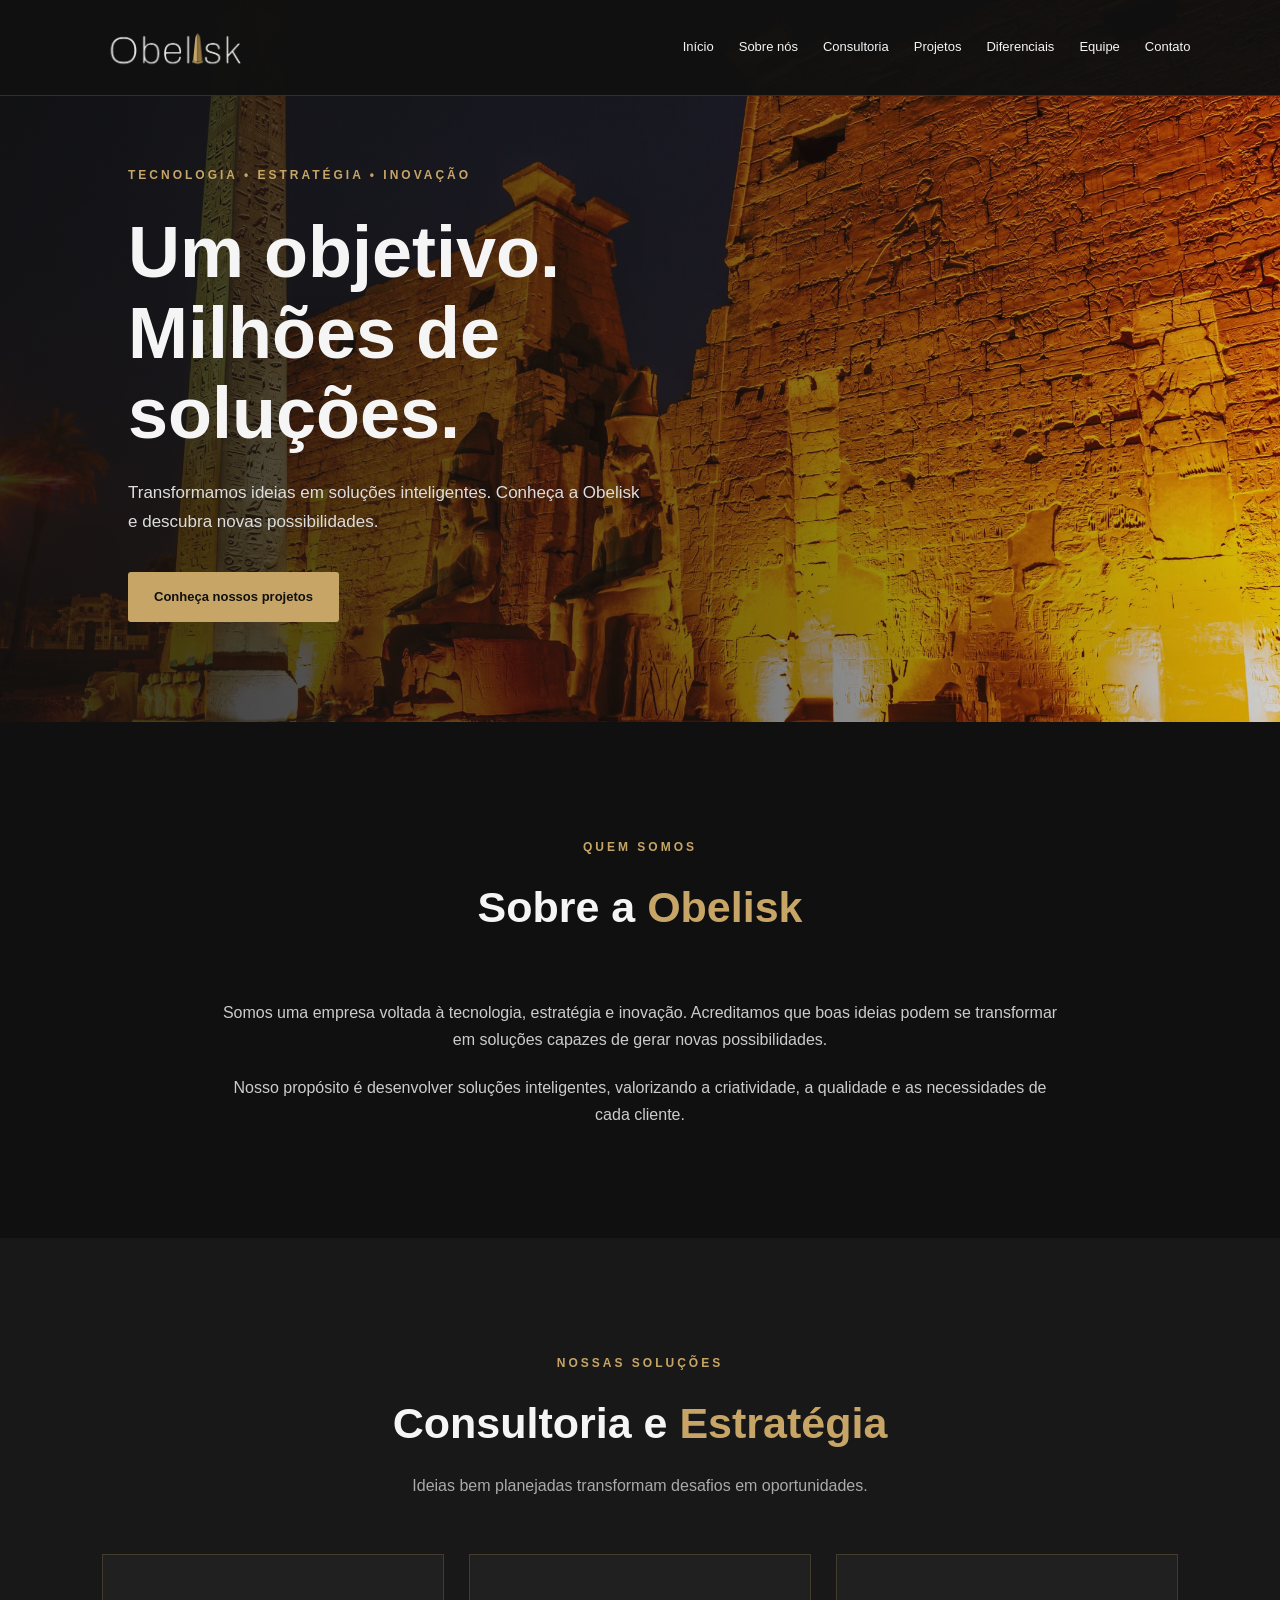
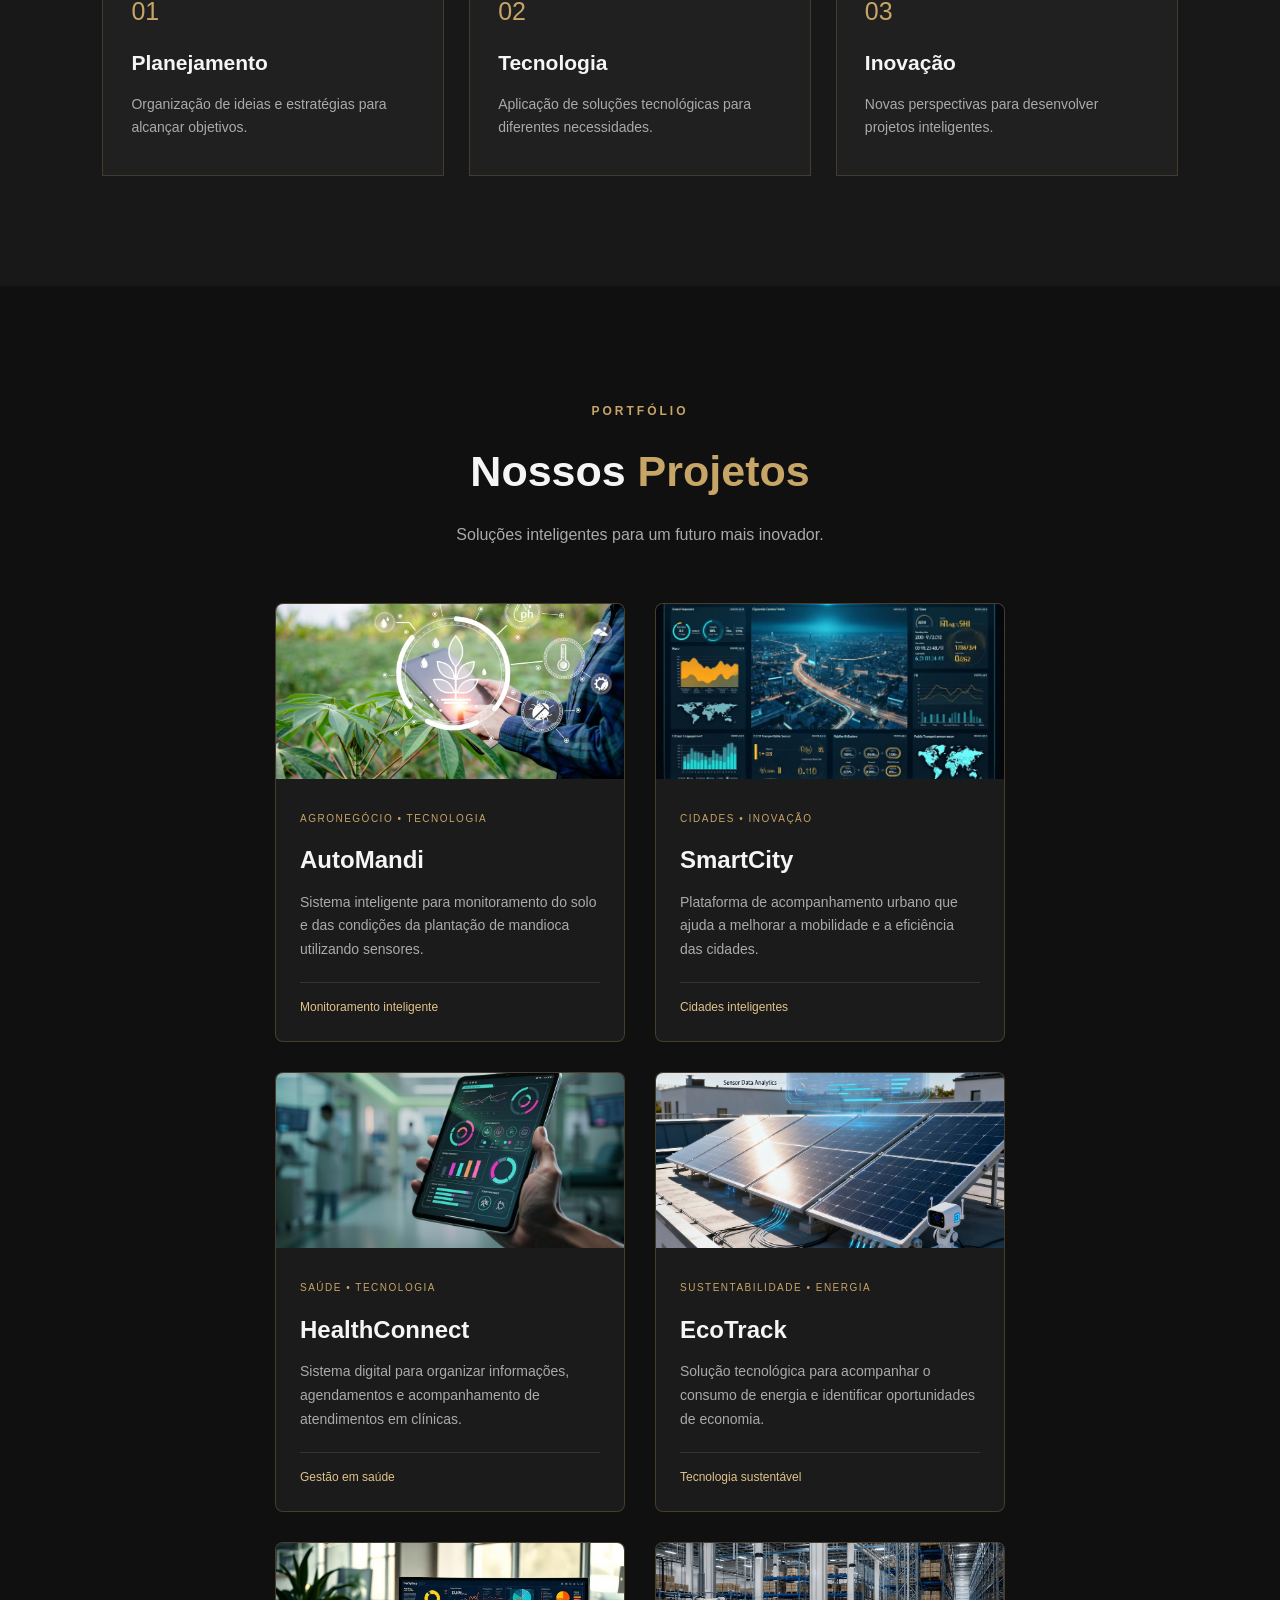
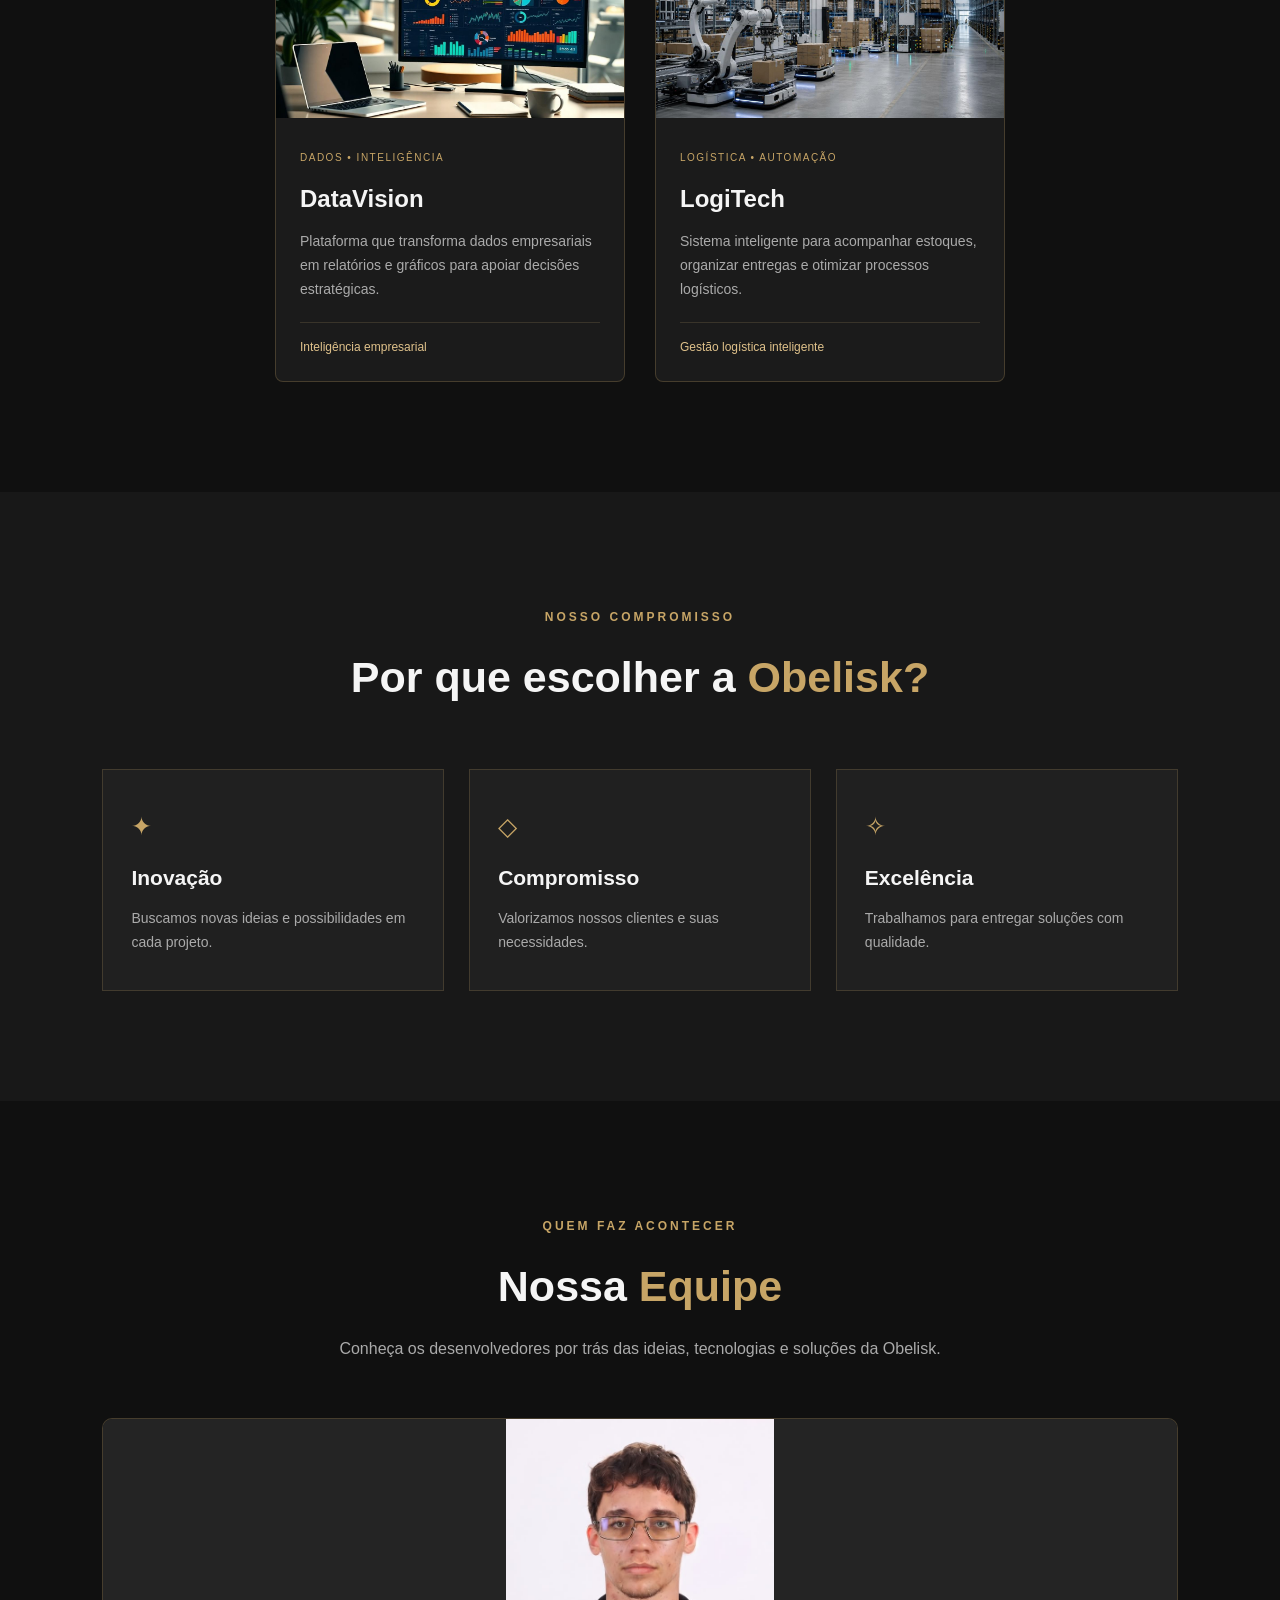
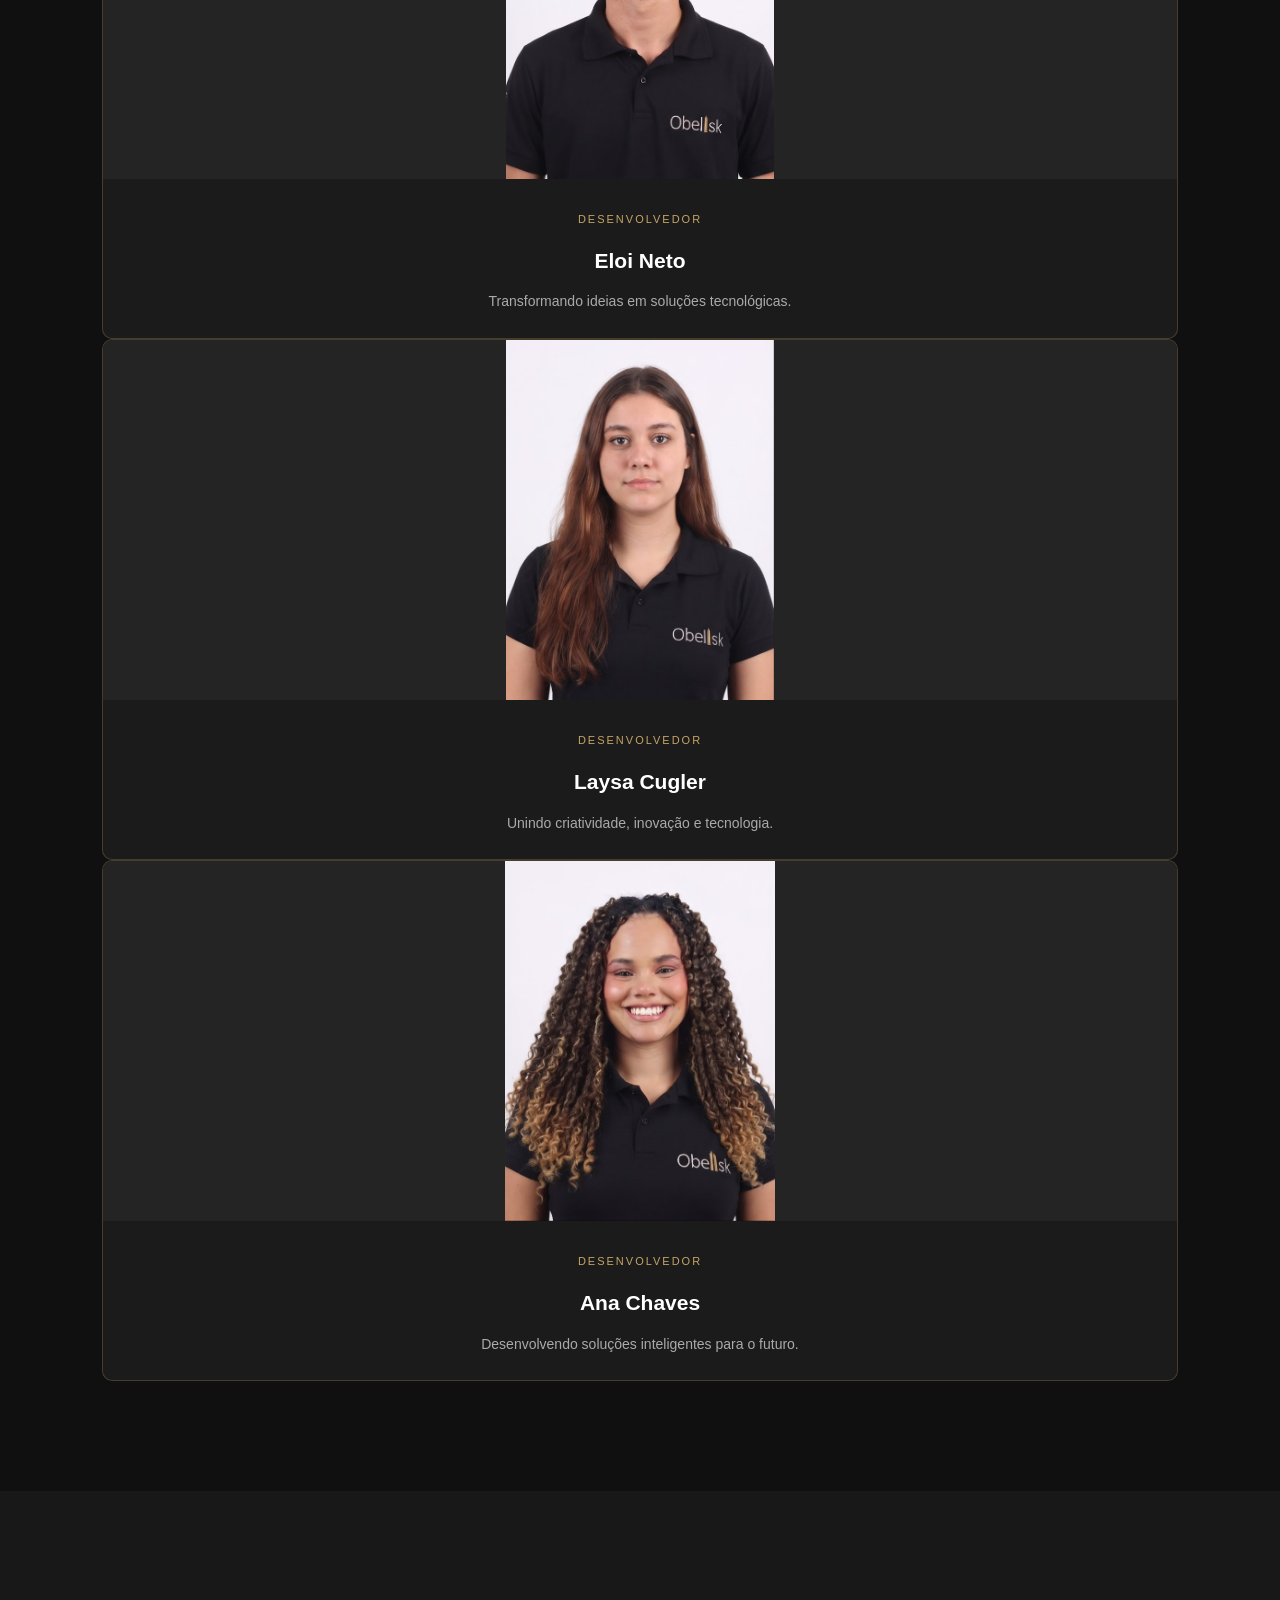
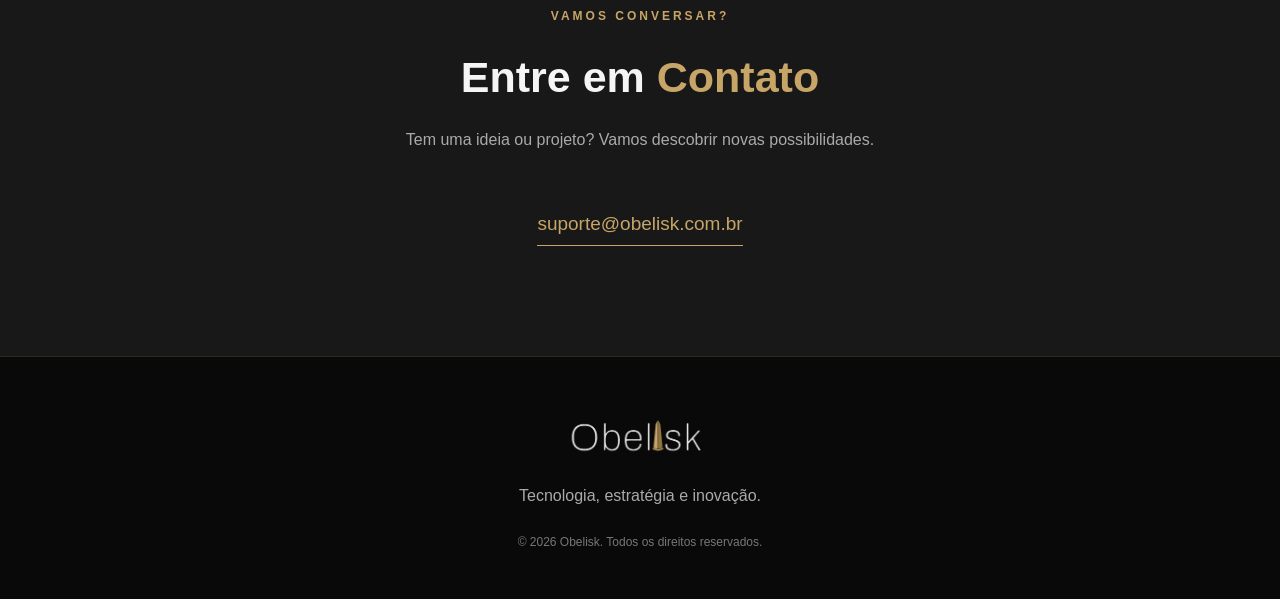
<file: index.html>
<!DOCTYPE html>
<html lang="pt-BR">
<head>
    <meta charset="UTF-8">
    <meta name="viewport" content="width=device-width, initial-scale=1.0">
    <meta name="description" content="Obelisk — Tecnologia, estratégia e inovação.">
    <title>Obelisk | Tecnologia e Inovação</title>
    <link rel="stylesheet" href="style.css">
</head>
<body>

<header class="header">
    <a href="#inicio" class="logo">
        <img src="imagens/logo.png" alt="Obelisk">
    </a>

    <button class="menu-toggle" id="menu-toggle"
        aria-label="Abrir menu" aria-expanded="false">☰</button>

    <nav id="menu">
        <a href="#inicio">Início</a>
        <a href="#sobre">Sobre nós</a>
        <a href="#consultoria">Consultoria</a>
        <a href="#projetos">Projetos</a>
        <a href="#diferenciais">Diferenciais</a>
        <a href="#equipe">Equipe</a>
        <a href="#contato">Contato</a>
    </nav>
</header>

<main>

    <!-- INÍCIO -->
    <section class="hero" id="inicio">
        <div class="hero-content">
            <span class="eyebrow">TECNOLOGIA • ESTRATÉGIA • INOVAÇÃO</span>

            <h1>Um objetivo.<br>Milhões de soluções.</h1>

            <p>
                Transformamos ideias em soluções inteligentes.
                Conheça a Obelisk e descubra novas possibilidades.
            </p>

            <a href="#projetos" class="btn">Conheça nossos projetos</a>
        </div>
    </section>

    <!-- SOBRE -->
    <section class="section" id="sobre">
        <div class="section-heading">
            <span class="eyebrow">QUEM SOMOS</span>
            <h2>Sobre a <span>Obelisk</span></h2>
        </div>

        <div class="about-content">
            <p>
                Somos uma empresa voltada à tecnologia, estratégia
                e inovação. Acreditamos que boas ideias podem se
                transformar em soluções capazes de gerar novas
                possibilidades.
            </p>
            <p>
                Nosso propósito é desenvolver soluções inteligentes,
                valorizando a criatividade, a qualidade e as necessidades
                de cada cliente.
            </p>
        </div>
    </section>

    <!-- CONSULTORIA -->
    <section class="section section-dark" id="consultoria">
        <div class="section-heading">
            <span class="eyebrow">NOSSAS SOLUÇÕES</span>
            <h2>Consultoria e <span>Estratégia</span></h2>
            <p>Ideias bem planejadas transformam desafios em oportunidades.</p>
        </div>

        <div class="info-grid">
            <article class="info-card">
                <span class="card-number">01</span>
                <h3>Planejamento</h3>
                <p>Organização de ideias e estratégias para alcançar objetivos.</p>
            </article>

            <article class="info-card">
                <span class="card-number">02</span>
                <h3>Tecnologia</h3>
                <p>Aplicação de soluções tecnológicas para diferentes necessidades.</p>
            </article>

            <article class="info-card">
                <span class="card-number">03</span>
                <h3>Inovação</h3>
                <p>Novas perspectivas para desenvolver projetos inteligentes.</p>
            </article>
        </div>
    </section>

    <!-- PROJETOS -->

<!-- PROJETOS -->
<section class="section" id="projetos">

    <div class="section-heading">
        <span class="eyebrow">PORTFÓLIO</span>
        <h2>Nossos <span>Projetos</span></h2>
        <p>Soluções inteligentes para um futuro mais inovador.</p>
    </div>

    <div class="projects-grid">

        <!-- 01 - AUTOMANDI -->
        <article class="project-card">
            <div class="project-image">
                <img src="imagens/automandi.jpg" alt="AutoMandi">
            </div>
            <div class="project-info">
                <span class="project-category">AGRONEGÓCIO • TECNOLOGIA</span>
                <h3>AutoMandi</h3>
                <p>Sistema inteligente para monitoramento do solo e das condições da plantação de mandioca utilizando sensores.</p>
                <span class="project-tag">Monitoramento inteligente</span>
            </div>
        </article>

        <!-- 02 - SMARTCITY -->
        <article class="project-card">
            <div class="project-image">
                <img src="imagens/smartcity.jpg" alt="SmartCity">
            </div>
            <div class="project-info">
                <span class="project-category">CIDADES • INOVAÇÃO</span>
                <h3>SmartCity</h3>
                <p>Plataforma de acompanhamento urbano que ajuda a melhorar a mobilidade e a eficiência das cidades.</p>
                <span class="project-tag">Cidades inteligentes</span>
            </div>
        </article>

        <!-- 03 - HEALTHCONNECT -->
        <article class="project-card">
            <div class="project-image">
                <img src="imagens/healthconnect.jpg" alt="HealthConnect">
            </div>
            <div class="project-info">
                <span class="project-category">SAÚDE • TECNOLOGIA</span>
                <h3>HealthConnect</h3>
                <p>Sistema digital para organizar informações, agendamentos e acompanhamento de atendimentos em clínicas.</p>
                <span class="project-tag">Gestão em saúde</span>
            </div>
        </article>

        <!-- 04 - ECOTRACK -->
        <article class="project-card">
            <div class="project-image">
                <img src="imagens/ecotrack.jpg" alt="EcoTrack">
            </div>
            <div class="project-info">
                <span class="project-category">SUSTENTABILIDADE • ENERGIA</span>
                <h3>EcoTrack</h3>
                <p>Solução tecnológica para acompanhar o consumo de energia e identificar oportunidades de economia.</p>
                <span class="project-tag">Tecnologia sustentável</span>
            </div>
        </article>

        <!-- 05 - DATAVISION -->
        <article class="project-card">
            <div class="project-image">
                <img src="imagens/datavision.jpg" alt="DataVision">
            </div>
            <div class="project-info">
                <span class="project-category">DADOS • INTELIGÊNCIA</span>
                <h3>DataVision</h3>
                <p>Plataforma que transforma dados empresariais em relatórios e gráficos para apoiar decisões estratégicas.</p>
                <span class="project-tag">Inteligência empresarial</span>
            </div>
        </article>

        <!-- 06 - LOGITECH -->
        <article class="project-card">
            <div class="project-image">
                <img src="imagens/logitech.jpg" alt="LogiTech">
            </div>
            <div class="project-info">
                <span class="project-category">LOGÍSTICA • AUTOMAÇÃO</span>
                <h3>LogiTech</h3>
                <p>Sistema inteligente para acompanhar estoques, organizar entregas e otimizar processos logísticos.</p>
                <span class="project-tag">Gestão logística inteligente</span>
            </div>
        </article>

    </div>
</section>

    <!-- DIFERENCIAIS -->
    <section class="section section-dark" id="diferenciais">
        <div class="section-heading">
            <span class="eyebrow">NOSSO COMPROMISSO</span>
            <h2>Por que escolher a <span>Obelisk?</span></h2>
        </div>

        <div class="info-grid">
            <article class="info-card">
                <span class="card-symbol">✦</span>
                <h3>Inovação</h3>
                <p>Buscamos novas ideias e possibilidades em cada projeto.</p>
            </article>

            <article class="info-card">
                <span class="card-symbol">◇</span>
                <h3>Compromisso</h3>
                <p>Valorizamos nossos clientes e suas necessidades.</p>
            </article>

            <article class="info-card">
                <span class="card-symbol">✧</span>
                <h3>Excelência</h3>
                <p>Trabalhamos para entregar soluções com qualidade.</p>
            </article>
        </div>
    </section>

    <!-- EQUIPE -->
    
<!-- EQUIPE OBELISK -->
<section class="section" id="equipe">
    <div class="section-heading">
        <span class="eyebrow">QUEM FAZ ACONTECER</span>
        <h2>Nossa <span>Equipe</span></h2>
        <p>
            Conheça os desenvolvedores por trás das ideias,
            tecnologias e soluções da Obelisk.
        </p>
    </div>

        <article class="team-card">
            <div class="team-image">
                <img src="imagens/integrante1.jpeg"
                     alt="Personagem animado do primeiro integrante">
            </div>
            <div class="team-info">
                <span class="team-role">DESENVOLVEDOR</span>
                <h3>Eloi Neto</h3>
                <p>Transformando ideias em soluções tecnológicas.</p>
            </div>
        </article>

        <article class="team-card">
            <div class="team-image">
                <img src="imagens/integrante2.jpeg"
                     alt="Personagem animado do segundo integrante">
            </div>
            <div class="team-info">
                <span class="team-role">DESENVOLVEDOR</span>
                <h3>Laysa Cugler</h3>
                <p>Unindo criatividade, inovação e tecnologia.</p>
            </div>
        </article>

        <article class="team-card">
            <div class="team-image">
                <img src="imagens/integrante3.jpeg"
                     alt="Personagem animado do terceiro integrante">
            </div>
            <div class="team-info">
                <span class="team-role">DESENVOLVEDOR</span>
                <h3>Ana Chaves</h3>
                <p>Desenvolvendo soluções inteligentes para o futuro.</p>
            </div>
        </article>

    </div>
</section>


    <!-- CONTATO -->
    <section class="section section-dark" id="contato">
        <div class="section-heading">
            <span class="eyebrow">VAMOS CONVERSAR?</span>
            <h2>Entre em <span>Contato</span></h2>
            <p>Tem uma ideia ou projeto? Vamos descobrir novas possibilidades.</p>
        </div>

        <a class="contact-link" href="mailto:suporte@obelisk.com.br">
            suporte@obelisk.com.br
        </a>
    </section>

</main>

<footer class="footer">
    <a href="#inicio" class="footer-logo">
        <img src="imagens/logo.png" alt="Obelisk">
    </a>

    <p>Tecnologia, estratégia e inovação.</p>
    <span>© 2026 Obelisk. Todos os direitos reservados.</span>
</footer>

<script src="script.js"></script>
</body>
</html>
</file>
<file: style.css>
:root {
    --preto: #101010;
    --preto-claro: #181818;
    --cinza: #222222;
    --dourado: #c7a566;
    --dourado-claro: #e0c28b;
    --branco: #f5f5f5;
    --cinza-texto: #aaaaaa;
}

* {
    margin: 0;
    padding: 0;
    box-sizing: border-box;
    scroll-behavior: smooth;
}

body {
    background: var(--preto);
    color: var(--branco);
    font-family: Arial, Helvetica, sans-serif;
    line-height: 1.7;
}

a {
    color: inherit;
    text-decoration: none;
}

/* CABEÇALHO */

.header {
    width: 100%;
    min-height: 90px;
    padding: 15px 7%;
    display: flex;
    justify-content: space-between;
    align-items: center;
    gap: 25px;
    background: rgba(16, 16, 16, 0.96);
    position: absolute;
    top: 0;
    left: 0;
    z-index: 100;
    border-bottom: 1px solid rgba(199, 165, 102, 0.2);
}

.logo img,
.footer-logo img {
    width: 180px;
    height: auto;
    max-height: 65px;
    object-fit: contain;
    display: block;
}

.header nav {
    display: flex;
    align-items: center;
    gap: 25px;
}

.header nav a {
    color: var(--branco);
    font-size: 13px;
    transition: 0.3s;
}

.header nav a:hover {
    color: var(--dourado);
}

.menu-toggle {
    display: none;
    background: none;
    border: none;
    color: var(--dourado);
    font-size: 28px;
    cursor: pointer;
}

.hero {
    min-height: 720px;
    padding: 160px 10% 100px;
    display: flex;
    align-items: center;

    background-image:
        linear-gradient(
            90deg,
            rgba(16, 16, 16, 0.85) 0%,
            rgba(16, 16, 16, 0.55) 55%,
            rgba(16, 16, 16, 0.15) 100%
        ),
        url("imagens/obelisk-banner.jpg");

    background-position: center;
    background-size: cover;
    background-repeat: no-repeat;
}

.hero-content {
    max-width: 680px;
}

.eyebrow {
    color: var(--dourado);
    font-size: 12px;
    font-weight: bold;
    letter-spacing: 3px;
}

.hero h1 {
    font-size: clamp(42px, 6vw, 72px);
    line-height: 1.12;
    margin: 25px 0;
    font-weight: 700;
}

.hero p {
    color: #dddddd;
    font-size: 17px;
    max-width: 520px;
    margin-bottom: 35px;
}

.btn {
    display: inline-block;
    background: var(--dourado);
    color: #101010;
    padding: 14px 26px;
    font-weight: bold;
    font-size: 13px;
    border-radius: 3px;
    transition: 0.3s;
}

.btn:hover {
    background: var(--dourado-claro);
    transform: translateY(-3px);
}

/* SEÇÕES */

.section {
    padding: 110px 8%;
    background: var(--preto);
}

.section-dark {
    background: var(--preto-claro);
}

.section-heading {
    text-align: center;
    max-width: 750px;
    margin: 0 auto 55px;
}

.section-heading h2 {
    font-size: clamp(30px, 4vw, 43px);
    margin: 12px 0;
}

.section-heading h2 span {
    color: var(--dourado);
}

.section-heading p {
    color: var(--cinza-texto);
}

.about-content {
    max-width: 850px;
    margin: auto;
    text-align: center;
    color: #cccccc;
}

.about-content p + p {
    margin-top: 20px;
}

/* CONSULTORIA E DIFERENCIAIS */

.info-grid {
    display: grid;
    grid-template-columns: repeat(3, minmax(0, 1fr));
    gap: 25px;
    max-width: 1100px;
    margin: auto;
}

.info-card {
    padding: 35px 28px;
    background: #202020;
    border: 1px solid rgba(199, 165, 102, 0.2);
    transition: 0.3s;
}

.info-card:hover {
    transform: translateY(-7px);
    border-color: var(--dourado);
}

.info-card h3 {
    color: var(--branco);
    margin: 12px 0;
    font-size: 21px;
}

.info-card p {
    color: var(--cinza-texto);
    font-size: 14px;
}

.card-number,
.card-symbol {
    color: var(--dourado);
    font-size: 25px;
}

/* PROJETOS */

.projects-grid {
    display: grid;
    grid-template-columns: repeat(auto-fit, minmax(260px, 350px));
    justify-content: center;
    gap: 30px;
}

.project-card {
    width: 100%;
    background: #1b1b1b;
    border: 1px solid rgba(199, 165, 102, 0.25);
    border-radius: 8px;
    overflow: hidden;
    transition: 0.3s;
}

.project-card:hover {
    transform: translateY(-7px);
    border-color: var(--dourado);
}

.project-image {
    width: 100%;
    height: 175px;
    overflow: hidden;
    background: #242424;
}

.project-image img {
    width: 100%;
    height: 100%;
    display: block;
    object-fit: cover;
}

.project-info {
    padding: 24px;
    text-align: left;
}

.project-category {
    color: var(--dourado);
    font-size: 10px;
    letter-spacing: 1.5px;
}

.project-info h3 {
    font-size: 24px;
    margin: 10px 0;
}

.project-info p {
    color: var(--cinza-texto);
    font-size: 14px;
    margin-bottom: 20px;
}

.project-tag {
    color: var(--dourado-claro);
    font-size: 12px;
    border-top: 1px solid #39342a;
    padding-top: 14px;
    display: block;
}

/* EQUIPE */

.team-placeholder {
    max-width: 650px;
    margin: auto;
    padding: 50px 25px;
    text-align: center;
    background: #1b1b1b;
    border: 1px solid rgba(199, 165, 102, 0.25);
}

.team-placeholder span {
    color: var(--dourado);
    letter-spacing: 4px;
    font-size: 12px;
}

.team-placeholder h3 {
    margin: 15px 0;
    font-size: 23px;
}

.team-placeholder p {
    color: var(--cinza-texto);
    font-size: 14px;
}

/* CONTATO */

.contact-link {
    display: block;
    width: fit-content;
    margin: auto;
    color: var(--dourado);
    font-size: 19px;
    border-bottom: 1px solid var(--dourado);
    padding-bottom: 5px;
}

/* RODAPÉ */

.footer {
    background: #090909;
    padding: 45px 20px;
    text-align: center;
    border-top: 1px solid rgba(199, 165, 102, 0.2);
}

.footer-logo img {
    margin: 0 auto 15px;
}

.footer p {
    color: var(--cinza-texto);
    margin-bottom: 18px;
}

.footer span {
    color: #777777;
    font-size: 12px;
}

/* CELULAR */

@media (max-width: 900px) {
    .header {
        padding: 15px 5%;
    }

    .header nav {
        gap: 13px;
    }

    .header nav a {
        font-size: 11px;
    }

    .info-grid {
        grid-template-columns: 1fr 1fr;
    }
}

@media (max-width: 700px) {
    .header {
        min-height: 75px;
    }

    .logo img {
        width: 145px;
    }

    .menu-toggle {
        display: block;
    }

    .header nav {
        display: none;
        position: absolute;
        top: 75px;
        left: 0;
        width: 100%;
        padding: 25px;
        background: #101010;
        flex-direction: column;
        align-items: center;
        border-bottom: 1px solid var(--dourado);
    }

    .header nav.menu-aberto {
        display: flex;
    }

    .header nav a {
        font-size: 14px;
    }

    .hero {
        min-height: 650px;
        padding: 140px 7% 80px;
        background-position: 65% center;
    }

    .hero h1 {
        font-size: 43px;
    }

    .hero p {
        font-size: 15px;
    }

    .section {
        padding: 75px 7%;
    }

    .info-grid {
        grid-template-columns: 1fr;
    }

    .projects-grid {
        grid-template-columns: 1fr;
    }

    .project-card {
        max-width: 380px;
        margin: auto;
    }

    .contact-link {
        font-size: 16px;
    }
}


/* EQUIPE OBELISK - PERSONAGENS 3D */

.team-grid {
    display: grid;
    grid-template-columns: repeat(3, minmax(0, 1fr));
    gap: 30px;
    max-width: 1100px;
    margin: 40px auto 0;
}

.team-card {
    background: #1b1b1b;
    border: 1px solid rgba(199, 165, 102, 0.25);
    border-radius: 10px;
    overflow: hidden;
    transition: transform 0.4s ease, border-color 0.4s ease;
}

.team-card:hover {
    transform: translateY(-8px);
    border-color: #c7a566;
}

.team-image {
    width: 100%;
    height: 360px;
    overflow: hidden;
    background: #242424;
}

.team-image img {
    width: 100%;
    height: 100%;
    display: block;
    object-fit: contain;
    object-position: center bottom;
    transition: transform 0.5s ease;
}

.team-card:hover .team-image img {
    transform: scale(1.04);
}

.team-info {
    padding: 25px;
    text-align: center;
}

.team-role {
    color: #c7a566;
    font-size: 11px;
    letter-spacing: 2px;
}

.team-info h3 {
    color: #fff;
    font-size: 21px;
    margin: 12px 0;
}

.team-info p {
    color: #aaa;
    font-size: 14px;
    line-height: 1.6;
}

/* RESPONSIVIDADE */

@media (max-width: 900px) {
    .team-grid {
        grid-template-columns: repeat(2, minmax(0, 1fr));
    }
}

@media (max-width: 700px) {
    .team-grid {
        grid-template-columns: 1fr;
        max-width: 380px;
    }

    .team-image {
        height: 380px;
    }
}
</file>
